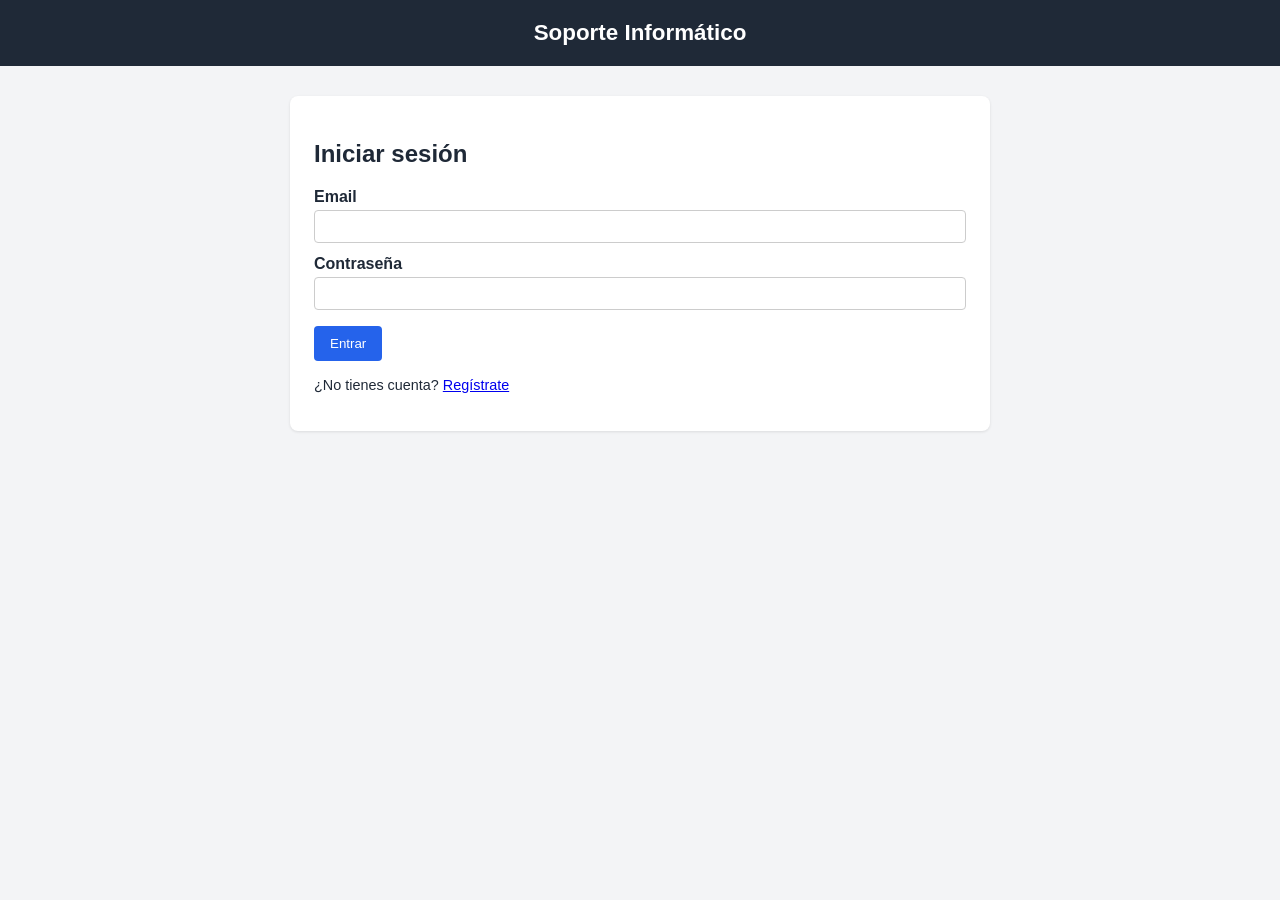
<file: index.html>
<!DOCTYPE html>
<html lang="es">
<head>
  <meta charset="UTF-8">
  <meta name="viewport" content="width=device-width, initial-scale=1.0">
  <title>Soporte Informático — Iniciar sesión</title>
  <link rel="stylesheet" href="styles.css">
</head>
<body>

  <header>
    <h1>Soporte Informático</h1>
  </header>

  <main class="card">
    <h2>Iniciar sesión</h2>

    <!-- Cuando el login falle, aquí debe aparecer un mensaje de error, por ejemplo:
    <p class="error">Email o contraseña incorrectos.</p> -->

    <form method="post" action="index.php">
      <label for="email">Email</label>
      <input type="email" id="email" name="email" required>

      <label for="clave">Contraseña</label>
      <input type="password" id="clave" name="clave" required>

      <button type="submit">Entrar</button>
    </form>

    <p class="link">¿No tienes cuenta? <a href="registro.html">Regístrate</a></p>
  </main>

</body>
</html>
</file>
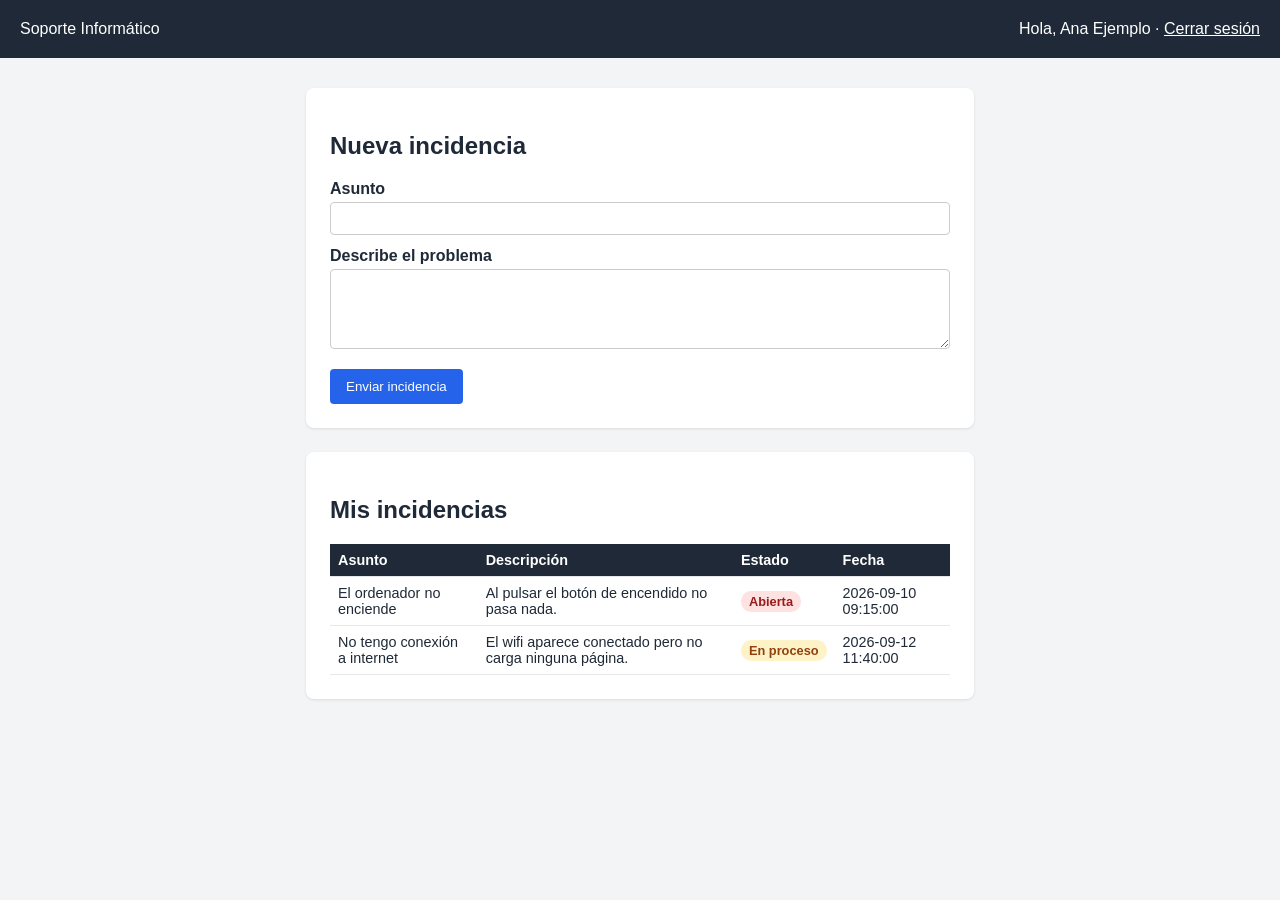
<file: incidencias.html>
<!DOCTYPE html>
<html lang="es">
<head>
  <meta charset="UTF-8">
  <meta name="viewport" content="width=device-width, initial-scale=1.0">
  <title>Soporte Informático — Mis incidencias</title>
  <link rel="stylesheet" href="styles.css">
</head>
<body>

  <header class="header-app">
    <span class="titulo">Soporte Informático</span>
    <span class="usuario">
      <!-- El nombre "Ana Ejemplo" es solo de muestra: en la versión final debe salir
      el nombre del usuario que ha iniciado sesión -->
      Hola, Ana Ejemplo
      · <a href="logout.php">Cerrar sesión</a>
    </span>
  </header>

  <main>

    <!-- Si hay un error al crear la incidencia (campos vacíos, etc.), aquí debe aparecer:
    <p class="error">El asunto y la descripción son obligatorios.</p> -->

    <section class="card">
      <h2>Nueva incidencia</h2>
      <form method="post" action="incidencias.php">
        <label for="asunto">Asunto</label>
        <input type="text" id="asunto" name="asunto" required>

        <label for="descripcion">Describe el problema</label>
        <textarea id="descripcion" name="descripcion" required></textarea>

        <button type="submit">Enviar incidencia</button>
      </form>
    </section>

    <section class="card">
      <h2>Mis incidencias</h2>

      <!-- Esta tabla es un EJEMPLO de cómo debe verse con datos. En la versión final,
      las filas deben generarse dinámicamente con PHP a partir de lo que haya en la
      base de datos para el usuario que ha iniciado sesión. Si no tiene ninguna,
      se muestra en su lugar: <p class="vacio">Todavía no has enviado ninguna incidencia.</p> -->

      <table>
        <thead>
          <tr>
            <th>Asunto</th>
            <th>Descripción</th>
            <th>Estado</th>
            <th>Fecha</th>
          </tr>
        </thead>
        <tbody>
          <tr>
            <td>El ordenador no enciende</td>
            <td>Al pulsar el botón de encendido no pasa nada.</td>
            <td><span class="estado estado-abierta">Abierta</span></td>
            <td>2026-09-10 09:15:00</td>
          </tr>
          <tr>
            <td>No tengo conexión a internet</td>
            <td>El wifi aparece conectado pero no carga ninguna página.</td>
            <td><span class="estado estado-en_proceso">En proceso</span></td>
            <td>2026-09-12 11:40:00</td>
          </tr>
        </tbody>
      </table>

    </section>

  </main>

</body>
</html>
</file>
<file: styles.css>
* {
  box-sizing: border-box;
}

body {
  font-family: Arial, sans-serif;
  background-color: #f3f4f6;
  margin: 0;
  color: #1f2937;
}

header {
  background-color: #1f2937;
  color: white;
  padding: 20px;
  text-align: center;
}

header.header-app {
  display: flex;
  justify-content: space-between;
  align-items: center;
  text-align: left;
}

header.header-app a {
  color: white;
}

h1 {
  margin: 0;
  font-size: 1.4rem;
}

main {
  max-width: 700px;
  margin: 30px auto;
  padding: 0 16px;
}

.card {
  background: white;
  padding: 24px;
  border-radius: 8px;
  box-shadow: 0 1px 3px rgba(0, 0, 0, 0.1);
  margin-bottom: 24px;
}

label {
  display: block;
  font-weight: bold;
  margin-top: 12px;
  margin-bottom: 4px;
}

input, textarea {
  width: 100%;
  padding: 8px;
  border: 1px solid #ccc;
  border-radius: 4px;
  font-family: inherit;
}

textarea {
  height: 80px;
}

button {
  margin-top: 16px;
  background-color: #2563eb;
  color: white;
  padding: 10px 16px;
  border: none;
  border-radius: 4px;
  cursor: pointer;
}

table button {
  margin: 0;
  padding: 4px 8px;
}

button:hover {
  background-color: #1d4ed8;
}

.error {
  background-color: #fee2e2;
  color: #991b1b;
  padding: 10px;
  border-radius: 4px;
}

.success {
  background-color: #dcfce7;
  color: #166534;
  padding: 10px;
  border-radius: 4px;
}

.link {
  margin-top: 16px;
  font-size: 0.9rem;
}

.vacio {
  color: #6b7280;
}

table {
  width: 100%;
  border-collapse: collapse;
}

th, td {
  border-bottom: 1px solid #e5e7eb;
  padding: 8px;
  text-align: left;
  font-size: 0.9rem;
  height: 100%xºx ;
}

th {
  background-color: #1f2937;
  color: white;
}

.estado {
  padding: 3px 8px;
  border-radius: 10px;
  font-size: 0.8rem;
  font-weight: bold;
  white-space: nowrap;
}

.estado-abierta {
  background-color: #fee2e2;
  color: #991b1b;
}

.estado-en_proceso {
  background-color: #fef3c7;
  color: #92400e;
}

.estado-cerrada {
  background-color: #dcfce7;
  color: #166534;
}

.table-action {
  display: flex;
  justify-content: center;
  gap: 0.5rem;
}

.close-button {
  background: #78BF9E;
}

.close-button:hover {
  background: #A9D9C2;
}
</file>
